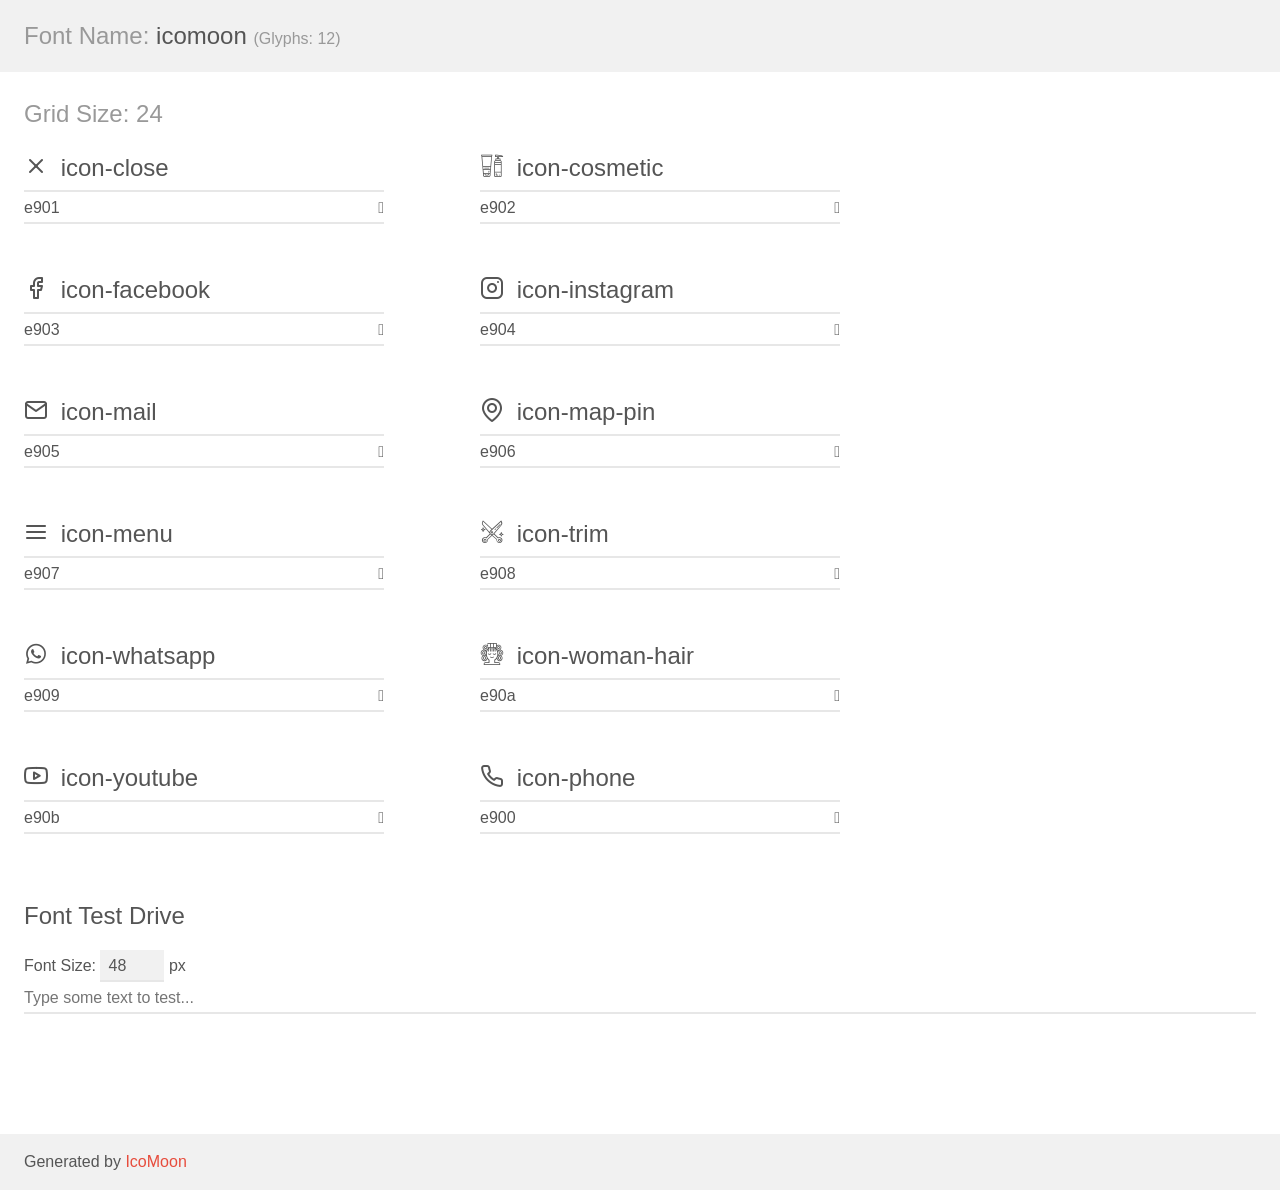
<file: assets/fonts/demo.html>
<!doctype html>
<html>
<head>
    <meta charset="utf-8">
    <title>IcoMoon Demo</title>
    <meta name="description" content="An Icon Font Generated By IcoMoon.io">
    <meta name="viewport" content="width=device-width, initial-scale=1">
    <link rel="stylesheet" href="demo-files/demo.css">
    <link rel="stylesheet" href="style.css"></head>
<body>
    <div class="bgc1 clearfix">
        <h1 class="mhmm mvm"><span class="fgc1">Font Name:</span> icomoon <small class="fgc1">(Glyphs:&nbsp;12)</small></h1>
    </div>
    <div class="clearfix mhl ptl">
        <h1 class="mvm mtn fgc1">Grid Size: 24</h1>
        <div class="glyph fs1">
            <div class="clearfix bshadow0 pbs">
                <span class="icon-close"></span>
                <span class="mls"> icon-close</span>
            </div>
            <fieldset class="fs0 size1of1 clearfix hidden-false">
                <input type="text" readonly value="e901" class="unit size1of2" />
                <input type="text" maxlength="1" readonly value="&#xe901;" class="unitRight size1of2 talign-right" />
            </fieldset>
            <div class="fs0 bshadow0 clearfix hidden-true">
                <span class="unit pvs fgc1">liga: </span>
                <input type="text" readonly value="" class="liga unitRight" />
            </div>
        </div>
        <div class="glyph fs1">
            <div class="clearfix bshadow0 pbs">
                <span class="icon-cosmetic"></span>
                <span class="mls"> icon-cosmetic</span>
            </div>
            <fieldset class="fs0 size1of1 clearfix hidden-false">
                <input type="text" readonly value="e902" class="unit size1of2" />
                <input type="text" maxlength="1" readonly value="&#xe902;" class="unitRight size1of2 talign-right" />
            </fieldset>
            <div class="fs0 bshadow0 clearfix hidden-true">
                <span class="unit pvs fgc1">liga: </span>
                <input type="text" readonly value="" class="liga unitRight" />
            </div>
        </div>
        <div class="glyph fs1">
            <div class="clearfix bshadow0 pbs">
                <span class="icon-facebook"></span>
                <span class="mls"> icon-facebook</span>
            </div>
            <fieldset class="fs0 size1of1 clearfix hidden-false">
                <input type="text" readonly value="e903" class="unit size1of2" />
                <input type="text" maxlength="1" readonly value="&#xe903;" class="unitRight size1of2 talign-right" />
            </fieldset>
            <div class="fs0 bshadow0 clearfix hidden-true">
                <span class="unit pvs fgc1">liga: </span>
                <input type="text" readonly value="" class="liga unitRight" />
            </div>
        </div>
        <div class="glyph fs1">
            <div class="clearfix bshadow0 pbs">
                <span class="icon-instagram"></span>
                <span class="mls"> icon-instagram</span>
            </div>
            <fieldset class="fs0 size1of1 clearfix hidden-false">
                <input type="text" readonly value="e904" class="unit size1of2" />
                <input type="text" maxlength="1" readonly value="&#xe904;" class="unitRight size1of2 talign-right" />
            </fieldset>
            <div class="fs0 bshadow0 clearfix hidden-true">
                <span class="unit pvs fgc1">liga: </span>
                <input type="text" readonly value="" class="liga unitRight" />
            </div>
        </div>
        <div class="glyph fs1">
            <div class="clearfix bshadow0 pbs">
                <span class="icon-mail"></span>
                <span class="mls"> icon-mail</span>
            </div>
            <fieldset class="fs0 size1of1 clearfix hidden-false">
                <input type="text" readonly value="e905" class="unit size1of2" />
                <input type="text" maxlength="1" readonly value="&#xe905;" class="unitRight size1of2 talign-right" />
            </fieldset>
            <div class="fs0 bshadow0 clearfix hidden-true">
                <span class="unit pvs fgc1">liga: </span>
                <input type="text" readonly value="" class="liga unitRight" />
            </div>
        </div>
        <div class="glyph fs1">
            <div class="clearfix bshadow0 pbs">
                <span class="icon-map-pin"></span>
                <span class="mls"> icon-map-pin</span>
            </div>
            <fieldset class="fs0 size1of1 clearfix hidden-false">
                <input type="text" readonly value="e906" class="unit size1of2" />
                <input type="text" maxlength="1" readonly value="&#xe906;" class="unitRight size1of2 talign-right" />
            </fieldset>
            <div class="fs0 bshadow0 clearfix hidden-true">
                <span class="unit pvs fgc1">liga: </span>
                <input type="text" readonly value="" class="liga unitRight" />
            </div>
        </div>
        <div class="glyph fs1">
            <div class="clearfix bshadow0 pbs">
                <span class="icon-menu"></span>
                <span class="mls"> icon-menu</span>
            </div>
            <fieldset class="fs0 size1of1 clearfix hidden-false">
                <input type="text" readonly value="e907" class="unit size1of2" />
                <input type="text" maxlength="1" readonly value="&#xe907;" class="unitRight size1of2 talign-right" />
            </fieldset>
            <div class="fs0 bshadow0 clearfix hidden-true">
                <span class="unit pvs fgc1">liga: </span>
                <input type="text" readonly value="" class="liga unitRight" />
            </div>
        </div>
        <div class="glyph fs1">
            <div class="clearfix bshadow0 pbs">
                <span class="icon-trim"></span>
                <span class="mls"> icon-trim</span>
            </div>
            <fieldset class="fs0 size1of1 clearfix hidden-false">
                <input type="text" readonly value="e908" class="unit size1of2" />
                <input type="text" maxlength="1" readonly value="&#xe908;" class="unitRight size1of2 talign-right" />
            </fieldset>
            <div class="fs0 bshadow0 clearfix hidden-true">
                <span class="unit pvs fgc1">liga: </span>
                <input type="text" readonly value="" class="liga unitRight" />
            </div>
        </div>
        <div class="glyph fs1">
            <div class="clearfix bshadow0 pbs">
                <span class="icon-whatsapp"></span>
                <span class="mls"> icon-whatsapp</span>
            </div>
            <fieldset class="fs0 size1of1 clearfix hidden-false">
                <input type="text" readonly value="e909" class="unit size1of2" />
                <input type="text" maxlength="1" readonly value="&#xe909;" class="unitRight size1of2 talign-right" />
            </fieldset>
            <div class="fs0 bshadow0 clearfix hidden-true">
                <span class="unit pvs fgc1">liga: </span>
                <input type="text" readonly value="" class="liga unitRight" />
            </div>
        </div>
        <div class="glyph fs1">
            <div class="clearfix bshadow0 pbs">
                <span class="icon-woman-hair"></span>
                <span class="mls"> icon-woman-hair</span>
            </div>
            <fieldset class="fs0 size1of1 clearfix hidden-false">
                <input type="text" readonly value="e90a" class="unit size1of2" />
                <input type="text" maxlength="1" readonly value="&#xe90a;" class="unitRight size1of2 talign-right" />
            </fieldset>
            <div class="fs0 bshadow0 clearfix hidden-true">
                <span class="unit pvs fgc1">liga: </span>
                <input type="text" readonly value="" class="liga unitRight" />
            </div>
        </div>
        <div class="glyph fs1">
            <div class="clearfix bshadow0 pbs">
                <span class="icon-youtube"></span>
                <span class="mls"> icon-youtube</span>
            </div>
            <fieldset class="fs0 size1of1 clearfix hidden-false">
                <input type="text" readonly value="e90b" class="unit size1of2" />
                <input type="text" maxlength="1" readonly value="&#xe90b;" class="unitRight size1of2 talign-right" />
            </fieldset>
            <div class="fs0 bshadow0 clearfix hidden-true">
                <span class="unit pvs fgc1">liga: </span>
                <input type="text" readonly value="" class="liga unitRight" />
            </div>
        </div>
        <div class="glyph fs1">
            <div class="clearfix bshadow0 pbs">
                <span class="icon-phone"></span>
                <span class="mls"> icon-phone</span>
            </div>
            <fieldset class="fs0 size1of1 clearfix hidden-false">
                <input type="text" readonly value="e900" class="unit size1of2" />
                <input type="text" maxlength="1" readonly value="&#xe900;" class="unitRight size1of2 talign-right" />
            </fieldset>
            <div class="fs0 bshadow0 clearfix hidden-true">
                <span class="unit pvs fgc1">liga: </span>
                <input type="text" readonly value="" class="liga unitRight" />
            </div>
        </div>
    </div>

    <!--[if gt IE 8]><!-->
    <div class="mhl clearfix mbl">
        <h1>Font Test Drive</h1>
        <label>
            Font Size: <input id="fontSize" type="number" class="textbox0 mbm"
            min="8" value="48" />
            px
        </label>
        <input id="testText" type="text" class="phl size1of1 mvl"
        placeholder="Type some text to test..." value=""/>
        <div id="testDrive" class="icon-" style="font-family: icomoon">&nbsp;
        </div>
    </div>
    <!--<![endif]-->
    <div class="bgc1 clearfix">
        <p class="mhl">Generated by <a href="https://icomoon.io/app">IcoMoon</a></p>
    </div>

    <script src="demo-files/demo.js"></script>
</body>
</html>
</file>
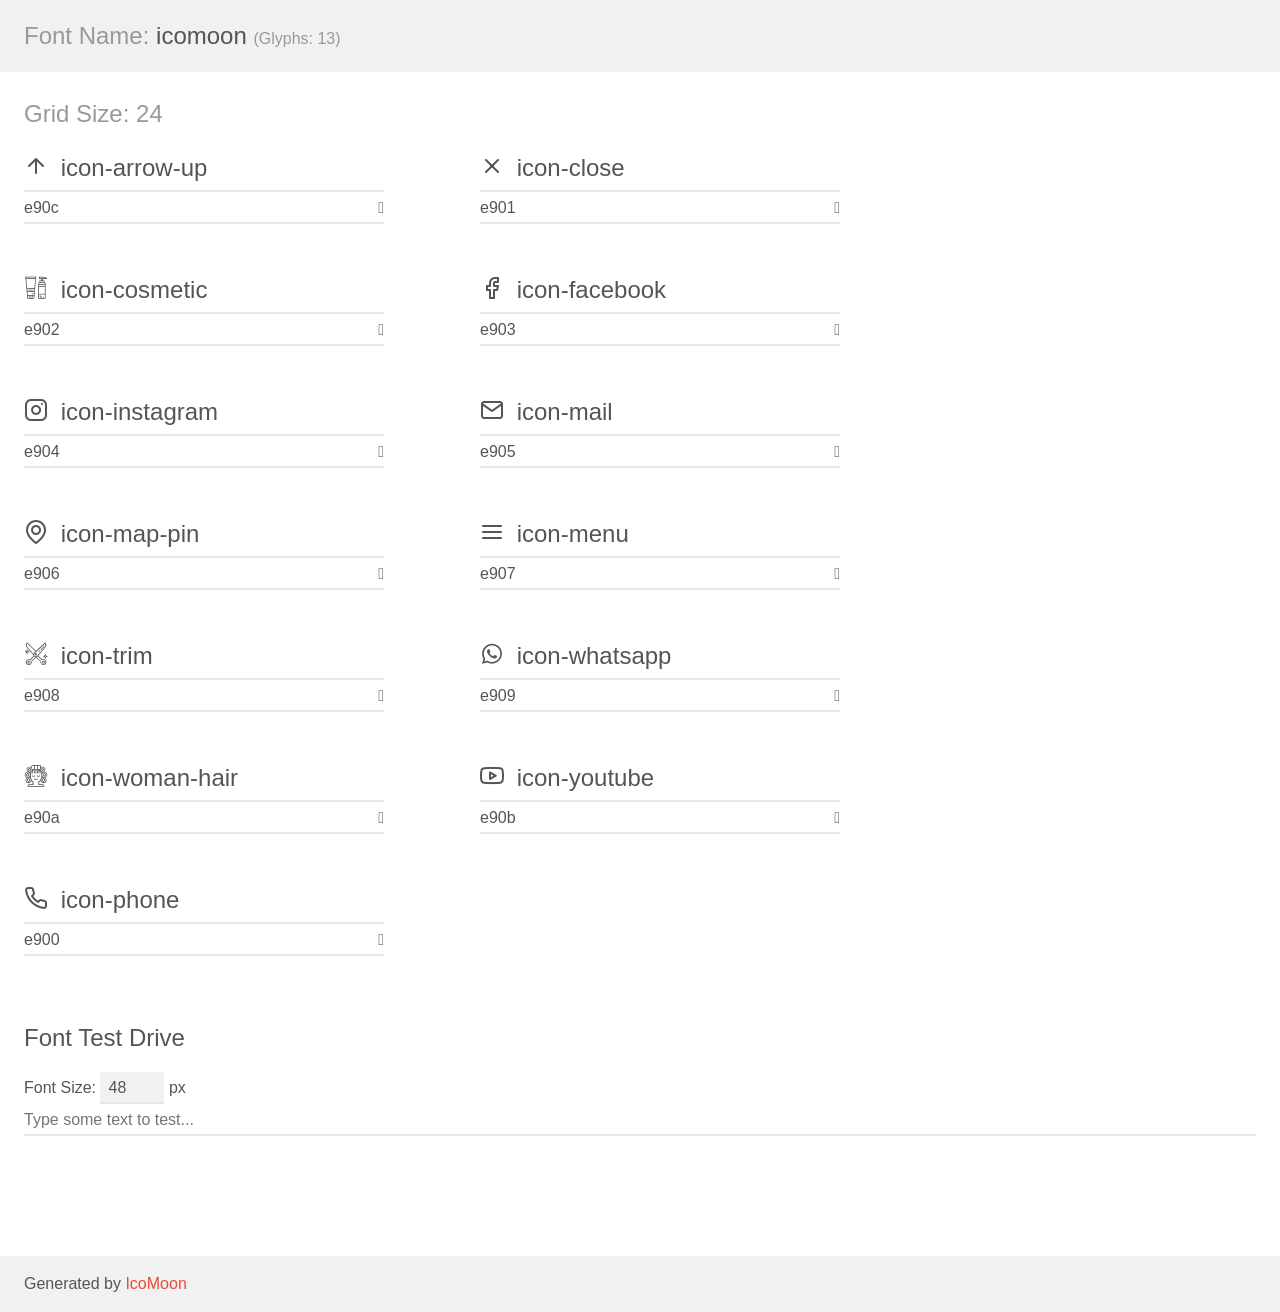
<file: assets/fonts/icomoon/demo.html>
<!doctype html>
<html>
<head>
    <meta charset="utf-8">
    <title>IcoMoon Demo</title>
    <meta name="description" content="An Icon Font Generated By IcoMoon.io">
    <meta name="viewport" content="width=device-width, initial-scale=1">
    <link rel="stylesheet" href="demo-files/demo.css">
    <link rel="stylesheet" href="style.css"></head>
<body>
    <div class="bgc1 clearfix">
        <h1 class="mhmm mvm"><span class="fgc1">Font Name:</span> icomoon <small class="fgc1">(Glyphs:&nbsp;13)</small></h1>
    </div>
    <div class="clearfix mhl ptl">
        <h1 class="mvm mtn fgc1">Grid Size: 24</h1>
        <div class="glyph fs1">
            <div class="clearfix bshadow0 pbs">
                <span class="icon-arrow-up"></span>
                <span class="mls"> icon-arrow-up</span>
            </div>
            <fieldset class="fs0 size1of1 clearfix hidden-false">
                <input type="text" readonly value="e90c" class="unit size1of2" />
                <input type="text" maxlength="1" readonly value="&#xe90c;" class="unitRight size1of2 talign-right" />
            </fieldset>
            <div class="fs0 bshadow0 clearfix hidden-true">
                <span class="unit pvs fgc1">liga: </span>
                <input type="text" readonly value="" class="liga unitRight" />
            </div>
        </div>
        <div class="glyph fs1">
            <div class="clearfix bshadow0 pbs">
                <span class="icon-close"></span>
                <span class="mls"> icon-close</span>
            </div>
            <fieldset class="fs0 size1of1 clearfix hidden-false">
                <input type="text" readonly value="e901" class="unit size1of2" />
                <input type="text" maxlength="1" readonly value="&#xe901;" class="unitRight size1of2 talign-right" />
            </fieldset>
            <div class="fs0 bshadow0 clearfix hidden-true">
                <span class="unit pvs fgc1">liga: </span>
                <input type="text" readonly value="" class="liga unitRight" />
            </div>
        </div>
        <div class="glyph fs1">
            <div class="clearfix bshadow0 pbs">
                <span class="icon-cosmetic"></span>
                <span class="mls"> icon-cosmetic</span>
            </div>
            <fieldset class="fs0 size1of1 clearfix hidden-false">
                <input type="text" readonly value="e902" class="unit size1of2" />
                <input type="text" maxlength="1" readonly value="&#xe902;" class="unitRight size1of2 talign-right" />
            </fieldset>
            <div class="fs0 bshadow0 clearfix hidden-true">
                <span class="unit pvs fgc1">liga: </span>
                <input type="text" readonly value="" class="liga unitRight" />
            </div>
        </div>
        <div class="glyph fs1">
            <div class="clearfix bshadow0 pbs">
                <span class="icon-facebook"></span>
                <span class="mls"> icon-facebook</span>
            </div>
            <fieldset class="fs0 size1of1 clearfix hidden-false">
                <input type="text" readonly value="e903" class="unit size1of2" />
                <input type="text" maxlength="1" readonly value="&#xe903;" class="unitRight size1of2 talign-right" />
            </fieldset>
            <div class="fs0 bshadow0 clearfix hidden-true">
                <span class="unit pvs fgc1">liga: </span>
                <input type="text" readonly value="" class="liga unitRight" />
            </div>
        </div>
        <div class="glyph fs1">
            <div class="clearfix bshadow0 pbs">
                <span class="icon-instagram"></span>
                <span class="mls"> icon-instagram</span>
            </div>
            <fieldset class="fs0 size1of1 clearfix hidden-false">
                <input type="text" readonly value="e904" class="unit size1of2" />
                <input type="text" maxlength="1" readonly value="&#xe904;" class="unitRight size1of2 talign-right" />
            </fieldset>
            <div class="fs0 bshadow0 clearfix hidden-true">
                <span class="unit pvs fgc1">liga: </span>
                <input type="text" readonly value="" class="liga unitRight" />
            </div>
        </div>
        <div class="glyph fs1">
            <div class="clearfix bshadow0 pbs">
                <span class="icon-mail"></span>
                <span class="mls"> icon-mail</span>
            </div>
            <fieldset class="fs0 size1of1 clearfix hidden-false">
                <input type="text" readonly value="e905" class="unit size1of2" />
                <input type="text" maxlength="1" readonly value="&#xe905;" class="unitRight size1of2 talign-right" />
            </fieldset>
            <div class="fs0 bshadow0 clearfix hidden-true">
                <span class="unit pvs fgc1">liga: </span>
                <input type="text" readonly value="" class="liga unitRight" />
            </div>
        </div>
        <div class="glyph fs1">
            <div class="clearfix bshadow0 pbs">
                <span class="icon-map-pin"></span>
                <span class="mls"> icon-map-pin</span>
            </div>
            <fieldset class="fs0 size1of1 clearfix hidden-false">
                <input type="text" readonly value="e906" class="unit size1of2" />
                <input type="text" maxlength="1" readonly value="&#xe906;" class="unitRight size1of2 talign-right" />
            </fieldset>
            <div class="fs0 bshadow0 clearfix hidden-true">
                <span class="unit pvs fgc1">liga: </span>
                <input type="text" readonly value="" class="liga unitRight" />
            </div>
        </div>
        <div class="glyph fs1">
            <div class="clearfix bshadow0 pbs">
                <span class="icon-menu"></span>
                <span class="mls"> icon-menu</span>
            </div>
            <fieldset class="fs0 size1of1 clearfix hidden-false">
                <input type="text" readonly value="e907" class="unit size1of2" />
                <input type="text" maxlength="1" readonly value="&#xe907;" class="unitRight size1of2 talign-right" />
            </fieldset>
            <div class="fs0 bshadow0 clearfix hidden-true">
                <span class="unit pvs fgc1">liga: </span>
                <input type="text" readonly value="" class="liga unitRight" />
            </div>
        </div>
        <div class="glyph fs1">
            <div class="clearfix bshadow0 pbs">
                <span class="icon-trim"></span>
                <span class="mls"> icon-trim</span>
            </div>
            <fieldset class="fs0 size1of1 clearfix hidden-false">
                <input type="text" readonly value="e908" class="unit size1of2" />
                <input type="text" maxlength="1" readonly value="&#xe908;" class="unitRight size1of2 talign-right" />
            </fieldset>
            <div class="fs0 bshadow0 clearfix hidden-true">
                <span class="unit pvs fgc1">liga: </span>
                <input type="text" readonly value="" class="liga unitRight" />
            </div>
        </div>
        <div class="glyph fs1">
            <div class="clearfix bshadow0 pbs">
                <span class="icon-whatsapp"></span>
                <span class="mls"> icon-whatsapp</span>
            </div>
            <fieldset class="fs0 size1of1 clearfix hidden-false">
                <input type="text" readonly value="e909" class="unit size1of2" />
                <input type="text" maxlength="1" readonly value="&#xe909;" class="unitRight size1of2 talign-right" />
            </fieldset>
            <div class="fs0 bshadow0 clearfix hidden-true">
                <span class="unit pvs fgc1">liga: </span>
                <input type="text" readonly value="" class="liga unitRight" />
            </div>
        </div>
        <div class="glyph fs1">
            <div class="clearfix bshadow0 pbs">
                <span class="icon-woman-hair"></span>
                <span class="mls"> icon-woman-hair</span>
            </div>
            <fieldset class="fs0 size1of1 clearfix hidden-false">
                <input type="text" readonly value="e90a" class="unit size1of2" />
                <input type="text" maxlength="1" readonly value="&#xe90a;" class="unitRight size1of2 talign-right" />
            </fieldset>
            <div class="fs0 bshadow0 clearfix hidden-true">
                <span class="unit pvs fgc1">liga: </span>
                <input type="text" readonly value="" class="liga unitRight" />
            </div>
        </div>
        <div class="glyph fs1">
            <div class="clearfix bshadow0 pbs">
                <span class="icon-youtube"></span>
                <span class="mls"> icon-youtube</span>
            </div>
            <fieldset class="fs0 size1of1 clearfix hidden-false">
                <input type="text" readonly value="e90b" class="unit size1of2" />
                <input type="text" maxlength="1" readonly value="&#xe90b;" class="unitRight size1of2 talign-right" />
            </fieldset>
            <div class="fs0 bshadow0 clearfix hidden-true">
                <span class="unit pvs fgc1">liga: </span>
                <input type="text" readonly value="" class="liga unitRight" />
            </div>
        </div>
        <div class="glyph fs1">
            <div class="clearfix bshadow0 pbs">
                <span class="icon-phone"></span>
                <span class="mls"> icon-phone</span>
            </div>
            <fieldset class="fs0 size1of1 clearfix hidden-false">
                <input type="text" readonly value="e900" class="unit size1of2" />
                <input type="text" maxlength="1" readonly value="&#xe900;" class="unitRight size1of2 talign-right" />
            </fieldset>
            <div class="fs0 bshadow0 clearfix hidden-true">
                <span class="unit pvs fgc1">liga: </span>
                <input type="text" readonly value="" class="liga unitRight" />
            </div>
        </div>
    </div>

    <!--[if gt IE 8]><!-->
    <div class="mhl clearfix mbl">
        <h1>Font Test Drive</h1>
        <label>
            Font Size: <input id="fontSize" type="number" class="textbox0 mbm"
            min="8" value="48" />
            px
        </label>
        <input id="testText" type="text" class="phl size1of1 mvl"
        placeholder="Type some text to test..." value=""/>
        <div id="testDrive" class="icon-" style="font-family: icomoon">&nbsp;
        </div>
    </div>
    <!--<![endif]-->
    <div class="bgc1 clearfix">
        <p class="mhl">Generated by <a href="https://icomoon.io/app">IcoMoon</a></p>
    </div>

    <script src="demo-files/demo.js"></script>
</body>
</html>
</file>
<file: assets/fonts/demo-files/demo.css>
body {
  padding: 0;
  margin: 0;
  font-family: sans-serif;
  font-size: 1em;
  line-height: 1.5;
  color: #555;
  background: #fff;
}
h1 {
  font-size: 1.5em;
  font-weight: normal;
}
small {
  font-size: .66666667em;
}
a {
  color: #e74c3c;
  text-decoration: none;
}
a:hover, a:focus {
  box-shadow: 0 1px #e74c3c;
}
.bshadow0, input {
  box-shadow: inset 0 -2px #e7e7e7;
}
input:hover {
  box-shadow: inset 0 -2px #ccc;
}
input, fieldset {
  font-family: sans-serif;
  font-size: 1em;
  margin: 0;
  padding: 0;
  border: 0;
}
input {
  color: inherit;
  line-height: 1.5;
  height: 1.5em;
  padding: .25em 0;
}
input:focus {
  outline: none;
  box-shadow: inset 0 -2px #449fdb;
}
.glyph {
  font-size: 16px;
  width: 15em;
  padding-bottom: 1em;
  margin-right: 4em;
  margin-bottom: 1em;
  float: left;
  overflow: hidden;
}
.liga {
  width: 80%;
  width: calc(100% - 2.5em);
}
.talign-right {
  text-align: right;
}
.talign-center {
  text-align: center;
}
.bgc1 {
  background: #f1f1f1;
}
.fgc1 {
  color: #999;
}
.fgc0 {
  color: #000;
}
p {
  margin-top: 1em;
  margin-bottom: 1em;
}
.mvm {
  margin-top: .75em;
  margin-bottom: .75em;
}
.mtn {
  margin-top: 0;
}
.mtl, .mal {
  margin-top: 1.5em;
}
.mbl, .mal {
  margin-bottom: 1.5em;
}
.mal, .mhl {
  margin-left: 1.5em;
  margin-right: 1.5em;
}
.mhmm {
  margin-left: 1em;
  margin-right: 1em;
}
.mls {
  margin-left: .25em;
}
.ptl {
  padding-top: 1.5em;
}
.pbs, .pvs {
  padding-bottom: .25em;
}
.pvs, .pts {
  padding-top: .25em;
}
.unit {
  float: left;
}
.unitRight {
  float: right;
}
.size1of2 {
  width: 50%;
}
.size1of1 {
  width: 100%;
}
.clearfix:before, .clearfix:after {
  content: " ";
  display: table;
}
.clearfix:after {
  clear: both;
}
.hidden-true {
  display: none;
}
.textbox0 {
  width: 3em;
  background: #f1f1f1;
  padding: .25em .5em;
  line-height: 1.5;
  height: 1.5em;
}
#testDrive {
  display: block;
  padding-top: 24px;
  line-height: 1.5;
}
.fs0 {
  font-size: 16px;
}
.fs1 {
  font-size: 24px;
}
</file>
<file: assets/fonts/style.css>
@font-face {
  font-family: 'icomoon';
  src:  url('fonts/icomoon.eot?53lv3i');
  src:  url('fonts/icomoon.eot?53lv3i#iefix') format('embedded-opentype'),
    url('fonts/icomoon.ttf?53lv3i') format('truetype'),
    url('fonts/icomoon.woff?53lv3i') format('woff'),
    url('fonts/icomoon.svg?53lv3i#icomoon') format('svg');
  font-weight: normal;
  font-style: normal;
  font-display: block;
}

[class^="icon-"], [class*=" icon-"] {
  /* use !important to prevent issues with browser extensions that change fonts */
  font-family: 'icomoon' !important;
  speak: never;
  font-style: normal;
  font-weight: normal;
  font-variant: normal;
  text-transform: none;
  line-height: 1;

  /* Better Font Rendering =========== */
  -webkit-font-smoothing: antialiased;
  -moz-osx-font-smoothing: grayscale;
}

.icon-close:before {
  content: "\e901";
}
.icon-cosmetic:before {
  content: "\e902";
}
.icon-facebook:before {
  content: "\e903";
}
.icon-instagram:before {
  content: "\e904";
}
.icon-mail:before {
  content: "\e905";
}
.icon-map-pin:before {
  content: "\e906";
}
.icon-menu:before {
  content: "\e907";
}
.icon-trim:before {
  content: "\e908";
}
.icon-whatsapp:before {
  content: "\e909";
}
.icon-woman-hair:before {
  content: "\e90a";
}
.icon-youtube:before {
  content: "\e90b";
}
.icon-phone:before {
  content: "\e900";
}
</file>
<file: assets/fonts/icomoon/demo-files/demo.css>
body {
  padding: 0;
  margin: 0;
  font-family: sans-serif;
  font-size: 1em;
  line-height: 1.5;
  color: #555;
  background: #fff;
}
h1 {
  font-size: 1.5em;
  font-weight: normal;
}
small {
  font-size: .66666667em;
}
a {
  color: #e74c3c;
  text-decoration: none;
}
a:hover, a:focus {
  box-shadow: 0 1px #e74c3c;
}
.bshadow0, input {
  box-shadow: inset 0 -2px #e7e7e7;
}
input:hover {
  box-shadow: inset 0 -2px #ccc;
}
input, fieldset {
  font-family: sans-serif;
  font-size: 1em;
  margin: 0;
  padding: 0;
  border: 0;
}
input {
  color: inherit;
  line-height: 1.5;
  height: 1.5em;
  padding: .25em 0;
}
input:focus {
  outline: none;
  box-shadow: inset 0 -2px #449fdb;
}
.glyph {
  font-size: 16px;
  width: 15em;
  padding-bottom: 1em;
  margin-right: 4em;
  margin-bottom: 1em;
  float: left;
  overflow: hidden;
}
.liga {
  width: 80%;
  width: calc(100% - 2.5em);
}
.talign-right {
  text-align: right;
}
.talign-center {
  text-align: center;
}
.bgc1 {
  background: #f1f1f1;
}
.fgc1 {
  color: #999;
}
.fgc0 {
  color: #000;
}
p {
  margin-top: 1em;
  margin-bottom: 1em;
}
.mvm {
  margin-top: .75em;
  margin-bottom: .75em;
}
.mtn {
  margin-top: 0;
}
.mtl, .mal {
  margin-top: 1.5em;
}
.mbl, .mal {
  margin-bottom: 1.5em;
}
.mal, .mhl {
  margin-left: 1.5em;
  margin-right: 1.5em;
}
.mhmm {
  margin-left: 1em;
  margin-right: 1em;
}
.mls {
  margin-left: .25em;
}
.ptl {
  padding-top: 1.5em;
}
.pbs, .pvs {
  padding-bottom: .25em;
}
.pvs, .pts {
  padding-top: .25em;
}
.unit {
  float: left;
}
.unitRight {
  float: right;
}
.size1of2 {
  width: 50%;
}
.size1of1 {
  width: 100%;
}
.clearfix:before, .clearfix:after {
  content: " ";
  display: table;
}
.clearfix:after {
  clear: both;
}
.hidden-true {
  display: none;
}
.textbox0 {
  width: 3em;
  background: #f1f1f1;
  padding: .25em .5em;
  line-height: 1.5;
  height: 1.5em;
}
#testDrive {
  display: block;
  padding-top: 24px;
  line-height: 1.5;
}
.fs0 {
  font-size: 16px;
}
.fs1 {
  font-size: 24px;
}
</file>
<file: assets/fonts/icomoon/style.css>
@font-face {
  font-family: 'icomoon';
  src:  url('fonts/icomoon.eot?w9zeqo');
  src:  url('fonts/icomoon.eot?w9zeqo#iefix') format('embedded-opentype'),
    url('fonts/icomoon.ttf?w9zeqo') format('truetype'),
    url('fonts/icomoon.woff?w9zeqo') format('woff'),
    url('fonts/icomoon.svg?w9zeqo#icomoon') format('svg');
  font-weight: normal;
  font-style: normal;
  font-display: block;
}

[class^="icon-"], [class*=" icon-"] {
  /* use !important to prevent issues with browser extensions that change fonts */
  font-family: 'icomoon' !important;
  speak: never;
  font-style: normal;
  font-weight: normal;
  font-variant: normal;
  text-transform: none;
  line-height: 1;

  /* Better Font Rendering =========== */
  -webkit-font-smoothing: antialiased;
  -moz-osx-font-smoothing: grayscale;
}

.icon-arrow-up:before {
  content: "\e90c";
}
.icon-close:before {
  content: "\e901";
}
.icon-cosmetic:before {
  content: "\e902";
}
.icon-facebook:before {
  content: "\e903";
}
.icon-instagram:before {
  content: "\e904";
}
.icon-mail:before {
  content: "\e905";
}
.icon-map-pin:before {
  content: "\e906";
}
.icon-menu:before {
  content: "\e907";
}
.icon-trim:before {
  content: "\e908";
}
.icon-whatsapp:before {
  content: "\e909";
}
.icon-woman-hair:before {
  content: "\e90a";
}
.icon-youtube:before {
  content: "\e90b";
}
.icon-phone:before {
  content: "\e900";
}
</file>
